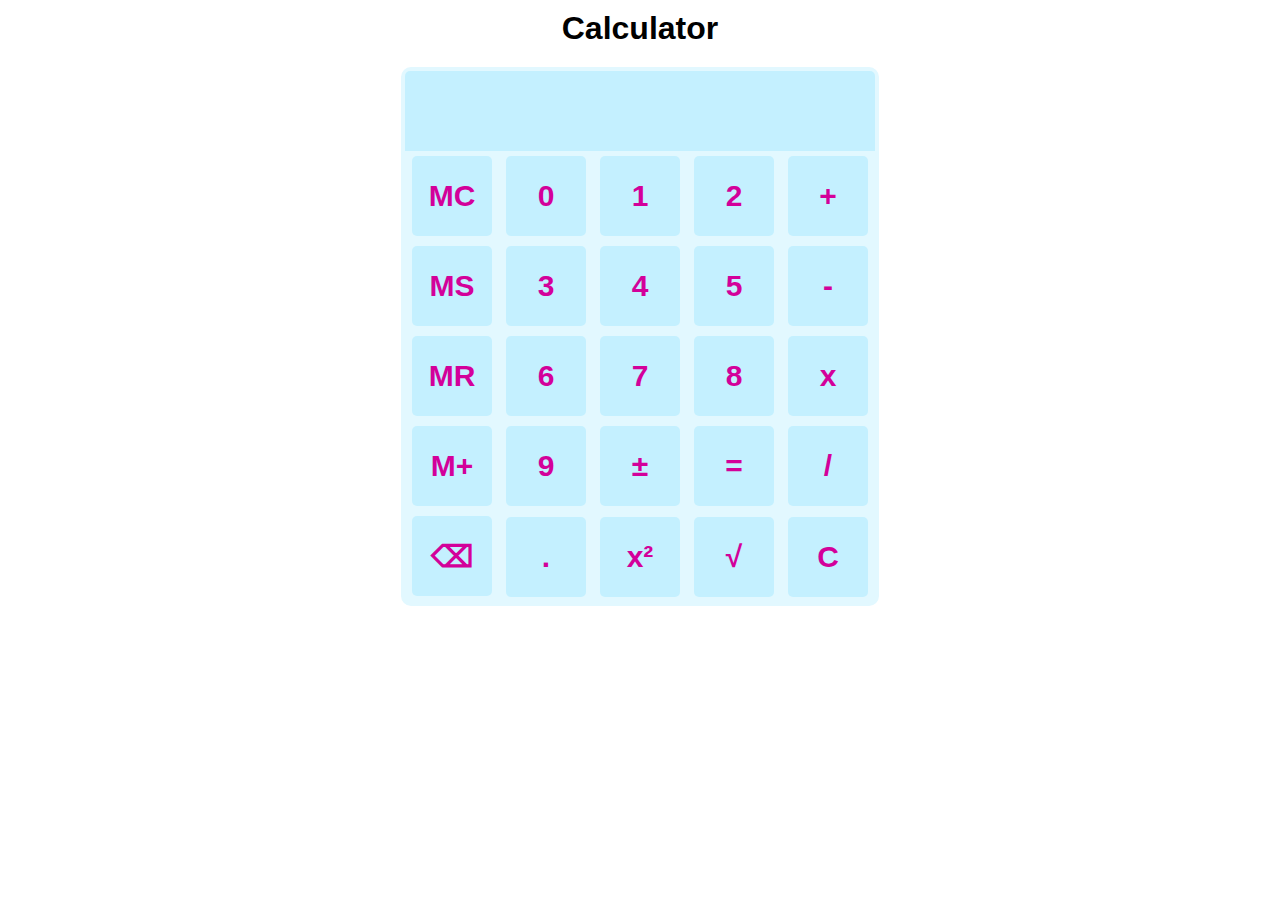
<file: Level 1/Task3-Calculator/index.html>
<!DOCTYPE html>
<html lang="en">

<head>
    <meta charset="UTF-8">
    <meta http-equiv="X-UA-Compatible" content="IE=edge">
    <meta name="viewport" content="width=device-width, initial-scale=1.0">
    <title>Calculator</title>
    <link rel="stylesheet" href="style.css">
</head>

<body>
    <h1>Calculator</h1>
    <div class="container">
        <div class="calculator">
            <div class="row">
                <input type="text" name="calculation" id="calculation" onmouseover="textToSpeech(this)">
            </div>
            <br>
            <div class=" row">
                <button id="mc" onmouseover="textToSpeech(this)" onclick="memoryFunction(this)">MC</button>
                <button id="0" onclick="handleOp(this)" onmouseover="textToSpeech(this)">0</button>
                <button id="1" onclick="handleOp(this)" onmouseover="textToSpeech(this)">1</button>
                <button id="2" onclick="handleOp(this)" onmouseover="textToSpeech(this)">2</button>
                <button id="+" onclick="handleOp(this)" onmouseover="textToSpeech(this)">+</button>
            </div>
            <br>
            <div class="row">
                <button id="ms" onmouseover="textToSpeech(this)" onclick="memoryFunction(this)">MS</button>
                <button id="3" onclick="handleOp(this)" onmouseover="textToSpeech(this)">3</button>
                <button id="4" onclick="handleOp(this)" onmouseover="textToSpeech(this)">4</button>
                <button id="5" onclick="handleOp(this)" onmouseover="textToSpeech(this)">5</button>
                <button id="-" onclick="handleOp(this)" onmouseover="textToSpeech(this)">-</button>
            </div>
            <br>
            <div class="row">
                <button id="mr" onmouseover="textToSpeech(this)" onclick="memoryFunction(this)">MR</button>
                <button id="6" onclick="handleOp(this)" onmouseover="textToSpeech(this)">6</button>
                <button id="7" onclick="handleOp(this)" onmouseover="textToSpeech(this)">7</button>
                <button id="8" onclick="handleOp(this)" onmouseover="textToSpeech(this)">8</button>
                <button id="*" onclick="handleOp(this)" onmouseover="textToSpeech(this)">x</button>
            </div>
            <br>
            <div class="row">
                <button id="m+" onmouseover="textToSpeech(this)" onclick="memoryFunction(this)"
                    onmouseover="textToSpeech(this)">M+</button>
                <button id="9" onclick="handleOp(this)" onmouseover="textToSpeech(this)">9</button>
                <button id="±" onclick="calculate(this)" onmouseover="textToSpeech(this)">±</button>
                <button id="=" onclick="calculate(this)" onmouseover="textToSpeech(this)">=</button>
                <button id="/" onclick="handleOp(this)" onmouseover="textToSpeech(this)">
                    /</button>
            </div>
            <br>
            <div class="row">
                <button id="U+232B" onmouseover="textToSpeech(this)" onclick="calculate(this)"
                    onmouseover="textToSpeech(this)">⌫</button>
                <button id="." onclick="calculate(this)" onmouseover="textToSpeech(this)">.</button>
                <button id="x²" onclick="calculate(this)" onmouseover="textToSpeech(this)">x²</button>
                <button id="√" onclick="calculate(this)" onmouseover="textToSpeech(this)">√</button>
                <button onclick="clearC()" onmouseover="textToSpeech(this)">C</button>
            </div>

        </div>
    </div>

    <script src="index.js"></script>
</body>

</html>
</file>
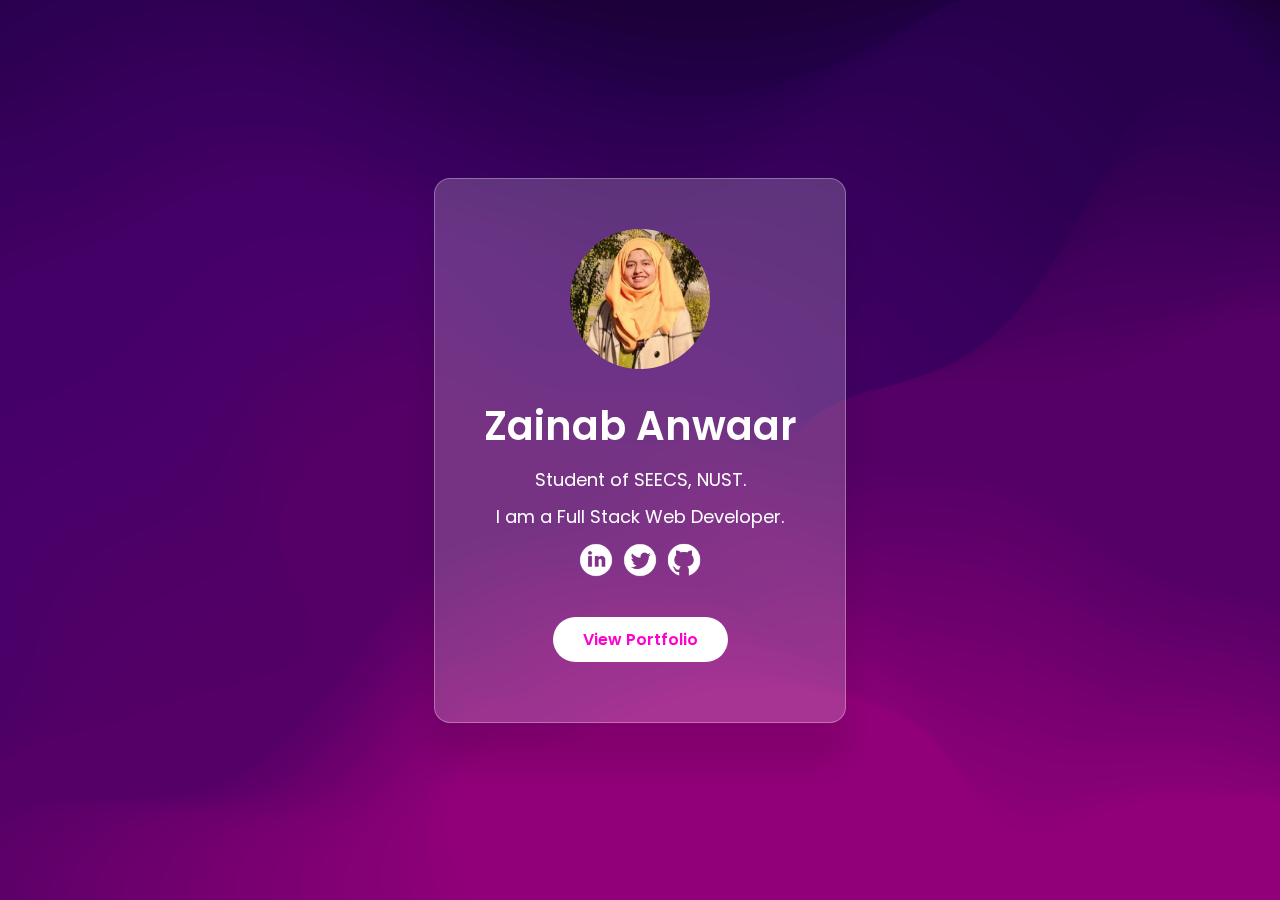
<file: Level 1/Task2-Portfolio/portfolio-main/index.html>
<!DOCTYPE html>
<html lang="en">

<head>
    <meta charset="UTF-8">
    <meta http-equiv="X-UA-Compatible" content="IE=edge">
    <meta name="viewport" content="width=device-width, initial-scale=1.0">

    <link rel="stylesheet" href="glass.css">
    <link rel="preconnect" href="https://fonts.googleapis.com">
    <link rel="preconnect" href="https://fonts.gstatic.com" crossorigin>
    <link href="https://fonts.googleapis.com/css2?family=Poppins:wght@200;300;400;700&display=swap" rel="stylesheet">
    <link rel="icon" href="z.png">
    <title>Zainab's Portfolio</title>

</head>

<body>
    <div class="container">
        <div class="card1" data-tilt>
            <img src="profile.jpeg" alt="profile">
            <h2>Zainab Anwaar</h2>
            <p>Student of SEECS, NUST.</p>
            <p>I am a Full Stack Web Developer.</p>
            <div class="links">
                <a href="https://www.linkedin.com/in/zainab-anwaar-480732168/"><img src="linkedin.png"
                        alt="facebook"></a>
                <a href="https://twitter.com/Pisces_Zainab"><img src="twitter.png" alt="twitter"></a>
                <a href="https://github.com/Pisceszaiby"><img src="github.png" alt="github"></a>
            </div>
            <a href="portfolio.html" class="btn">View Portfolio</a>
        </div>

    </div>

    <script src="vanilla-tilt.js"></script>

</body>

</html>
</file>
<file: Level 1/Task3-Calculator/style.css>
* {
    box-sizing: border-box;
    margin: 0px;
}

h1 {
    margin: 10px;
    text-align: center;
    font-family: Arial, Helvetica, sans-serif;
}

.container {
    text-align: center;

}

.calculator {
    text-align: center;
    background-color: rgb(226, 248, 255);
    display: inline-block;
    border: 4px solid rgb(226, 248, 255);
    margin: 10px auto;
    border-radius: 10px;
}

#calculation {
    width: 470px;
    display: block;
    border: none;
    padding: 10px;
    background-color: rgb(196, 240, 255);
    color: rgb(211, 0, 154);

    font-size: 30px;
    font-weight: bolder;
    height: 80px;
    border-radius: 5px 5px 0px 0px;
}

/* flex wrap */

.row {
    display: inline-block;
}

button {
    border: none;
    padding: 10px;
    width: 80px;
    margin: 5px;
    height: 80px;
    font-size: 30px;
    background-color: rgb(196, 240, 255);
    color: rgb(211, 0, 154);
    font-weight: bolder;
    border-radius: 5px;
}
</file>
<file: Level 1/Task2-Portfolio/portfolio-main/glass.css>
* {
    margin: 0;
    padding: 0;
    font-family: 'Poppins', sans-serif;
    text-align: center;

}



.container-fluid {
    padding: 3% 7%;
}

.container {
    width: 100%;
    height: 100vh;
    background-image: url(back.png);
    background-position: centre;
    background-size: cover;
    display: flex;
    align-items: center;
    justify-content: center;
}

.card1 {
    margin: 20px;
    width: 90%;
    max-width: 340px;
    color: white;
    text-align: center;
    padding: 50px 35px;
    border: 1px solid rgba(255, 255, 255, 0.3);
    background: rgba(255, 255, 255, 0.2);
    border-radius: 16px;
    box-shadow: 0 40px 30px rgba(0, 0, 0, 0.1);
    background-filter: blur(5px);
}

.card1 img {
    width: 140px;
    border-radius: 50%;
}


.card1 h2 {
    font-size: 40px;
    font-weight: 600;
    margin-top: 20px;
}

.card1 p {
    font-size: 18px;
    margin: 10px auto;
    max-width: 330px;
}

.card1 .links img {
    width: 40px;
    border-radius: 50%;
    margin: 10px, 15px;
    transition: background 0.5s;
}

.card1 .links img:hover {
    background: #ff01cf;
}

.btn {
    text-decoration: none;
    display: inline-block;
    font-size: 16px;
    font-weight: 550;
    background: #fff;
    color: #ff01cf;
    padding: 10px 30px;
    border-radius: 30px;
    margin-top: 30px;
    margin-bottom: 10px;
    transition: background 0.5s;
}



.card {
    margin: 10px;
    background-color: transparent;
    border-color: white;
    border-radius: 20px;


}

.card img {
    border-top-left-radius: 20px;
    border-top-right-radius: 20px;

}

.card:hover img {
    background-image: url("https://media.giphy.com/media/Z4K8wAKa15UZJiJhJ0/giphy.gif")
}

.card .btn {
    margin: 3px;
    border: none;
}

.btn:hover {
    background: #ff01cf;
    color: #fff;
}

.card-title {
    color: #ffffff;
    padding: 0%;
}

.card-text {
    color: #ba99cb;
    padding: 0%;
}

.title-heading {

    background: -webkit-linear-gradient(-45deg, #c7bbd4, #8f46b3, #b746d4, #bf06a0);
    animation: gradient 10s ease infinite;
    background-size: 400% 400%;
    -webkit-background-clip: text;
    -webkit-text-fill-color: transparent;

    margin-top: 20px;
    font-size: 3.5rem;
    line-height: 1.5;
    font-weight: 900;
    text-align: left;
}

#about {
    background: url(back.png);
}

#about1 h1 {
    text-align: center;
}

.big-heading {

    margin-top: 20px;
    font-size: 3.5rem;
    line-height: 1.5;
    font-weight: 900;
    text-align: centre;
}

.section1 {

    background: linear-gradient(-45deg, #17012e, #4c0271, #7c1695, #bf06a0);
    animation: gradient 10s ease infinite;
    background-size: 400% 400%;
    font-family: 'Pacifico', cursive;
    color: white;
}

@keyframes gradient {
    0% {
        background-position: 0% 50%;
    }

    50% {
        background-position: 100% 50%;
    }

    100% {
        background-position: 0% 50%;
    }
}

#title {
    text-align: left;
    position: relative;

}


card {
    margin: 5px;

}

.navbar {
    padding: 0 0 4.5rem 0;

}

.big-desc {
    text-align: left;
    margin-top: 10px;
    font-family: 'Poppins', sans-serif;

}

.title-img {}

.nav-item {
    padding: 0 18px;
    font-size: 18px;
}




.card1 h1 {
    color: #17012e;
}

.navbar-brand {
    font-family: 'Cookie', cursive;

    font-weight: bold;
    font-size: xx-large;

}

.nav-link {
    font-size: 1.2rem;
    font-weight: light;
}

.skill-logo {
    width: 75px;
    height: 75px;
    margin: 10px;
    border-radius: 50%;

}


@media (max-width:1028px) {

    #title {
        text-align: center;
    }

    .title-heading {
        text-align: center;
    }

    .container {
        height: 200vh;
    }

    .big-desc {
        text-align: center;
    }



    ;
}

.section2 {
    background-color: #ede8f0;

}

#footer {
    color: #ff01cf;
    text-align: center;
    padding: 50px 0;


}

#footer p {
    margin-top: 20px;

}

#footer a {
    color: #ff01cf;
}

#footer i {
    margin: 10px;
    font-size: 1.5rem;
}

#footer a:hover {
    color: #ba99cb;
}

/* dark purple: #440067
magenta: #910079
mix of both:#6e0b87 
bluish dark purple:#210044 */
</file>
